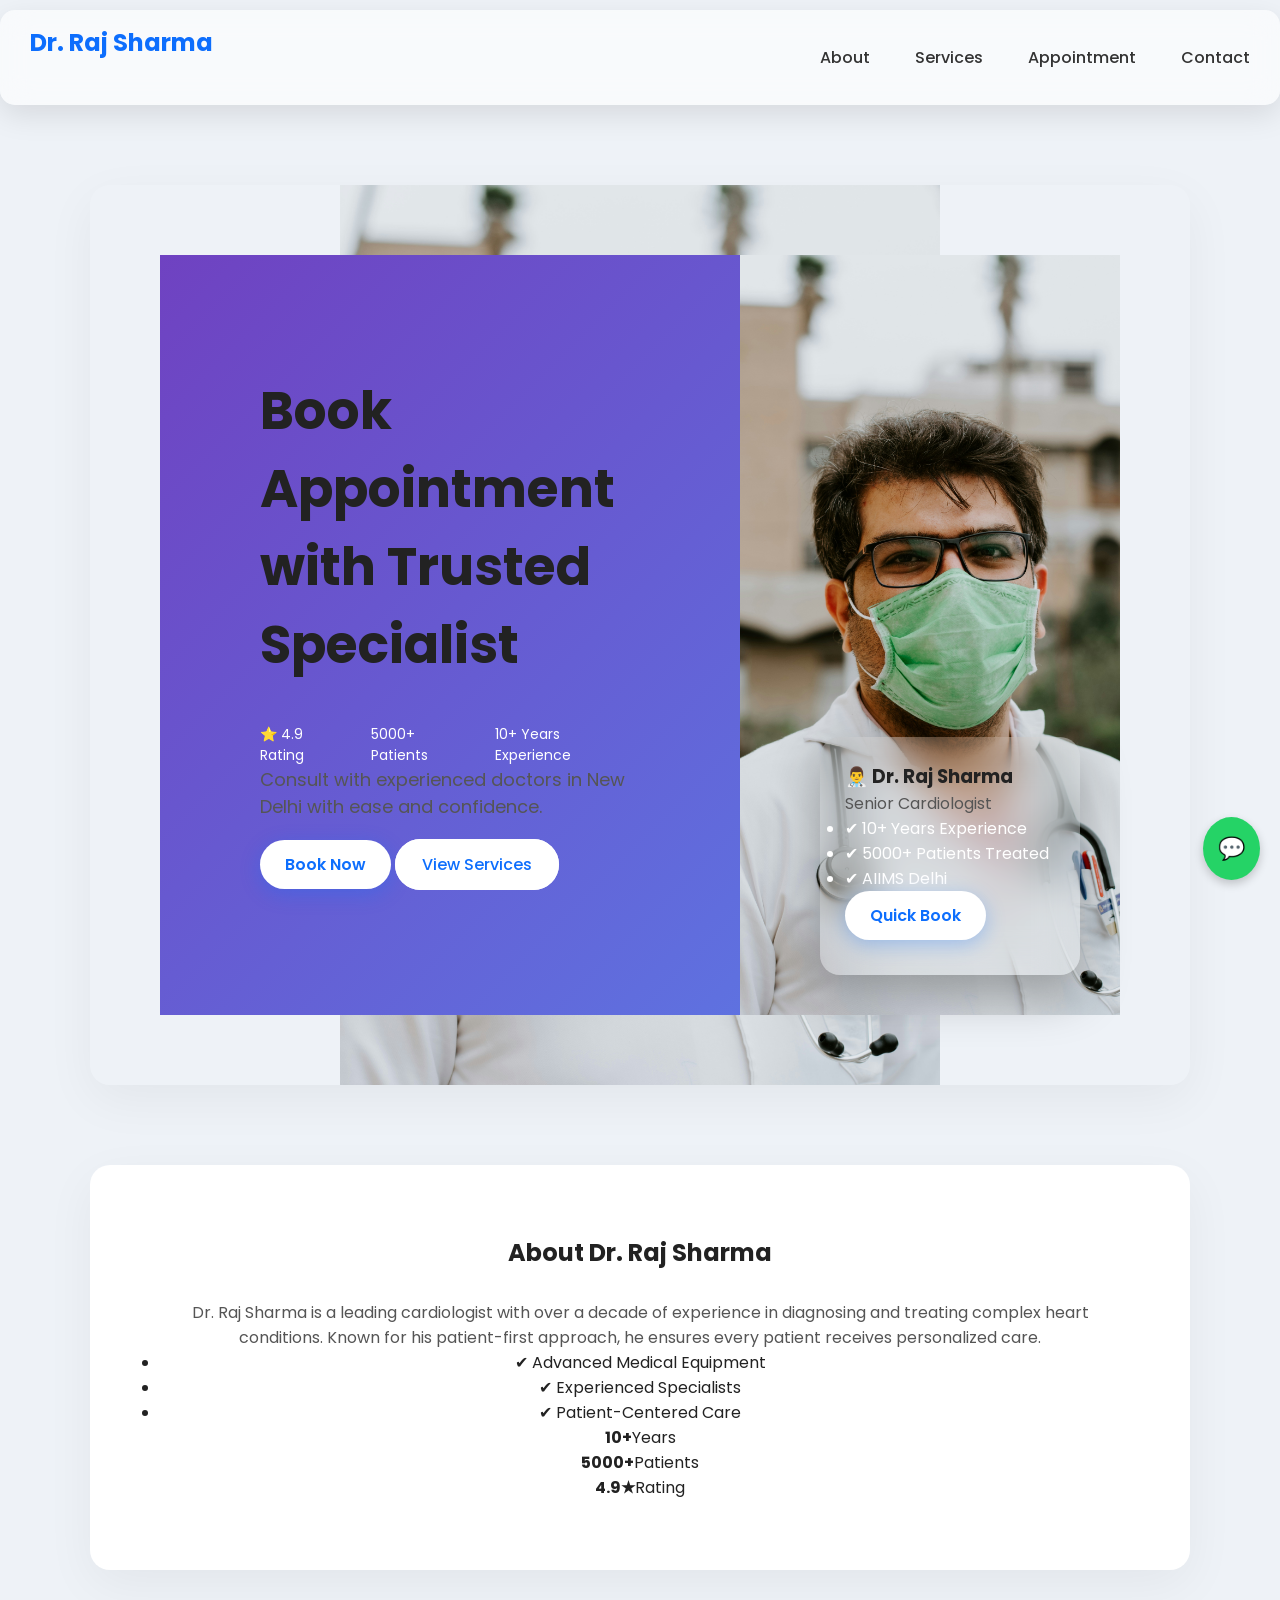
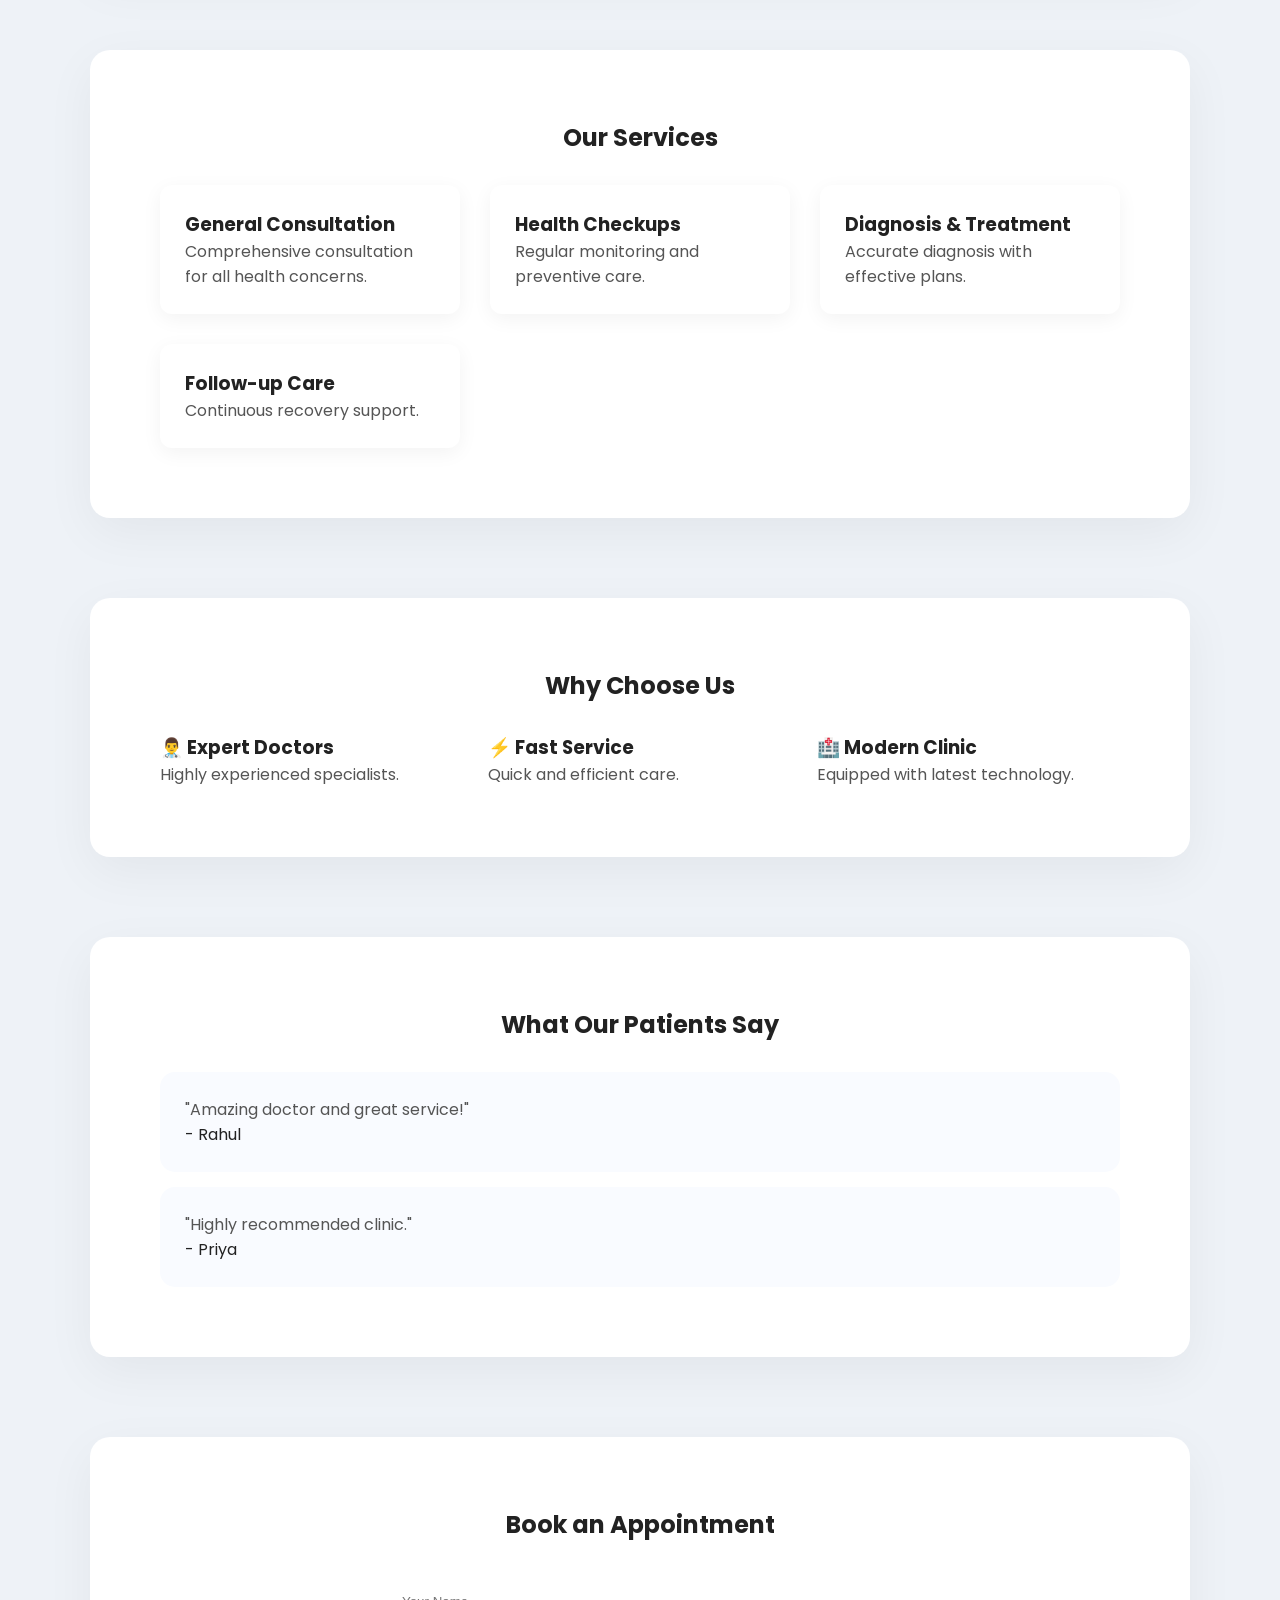
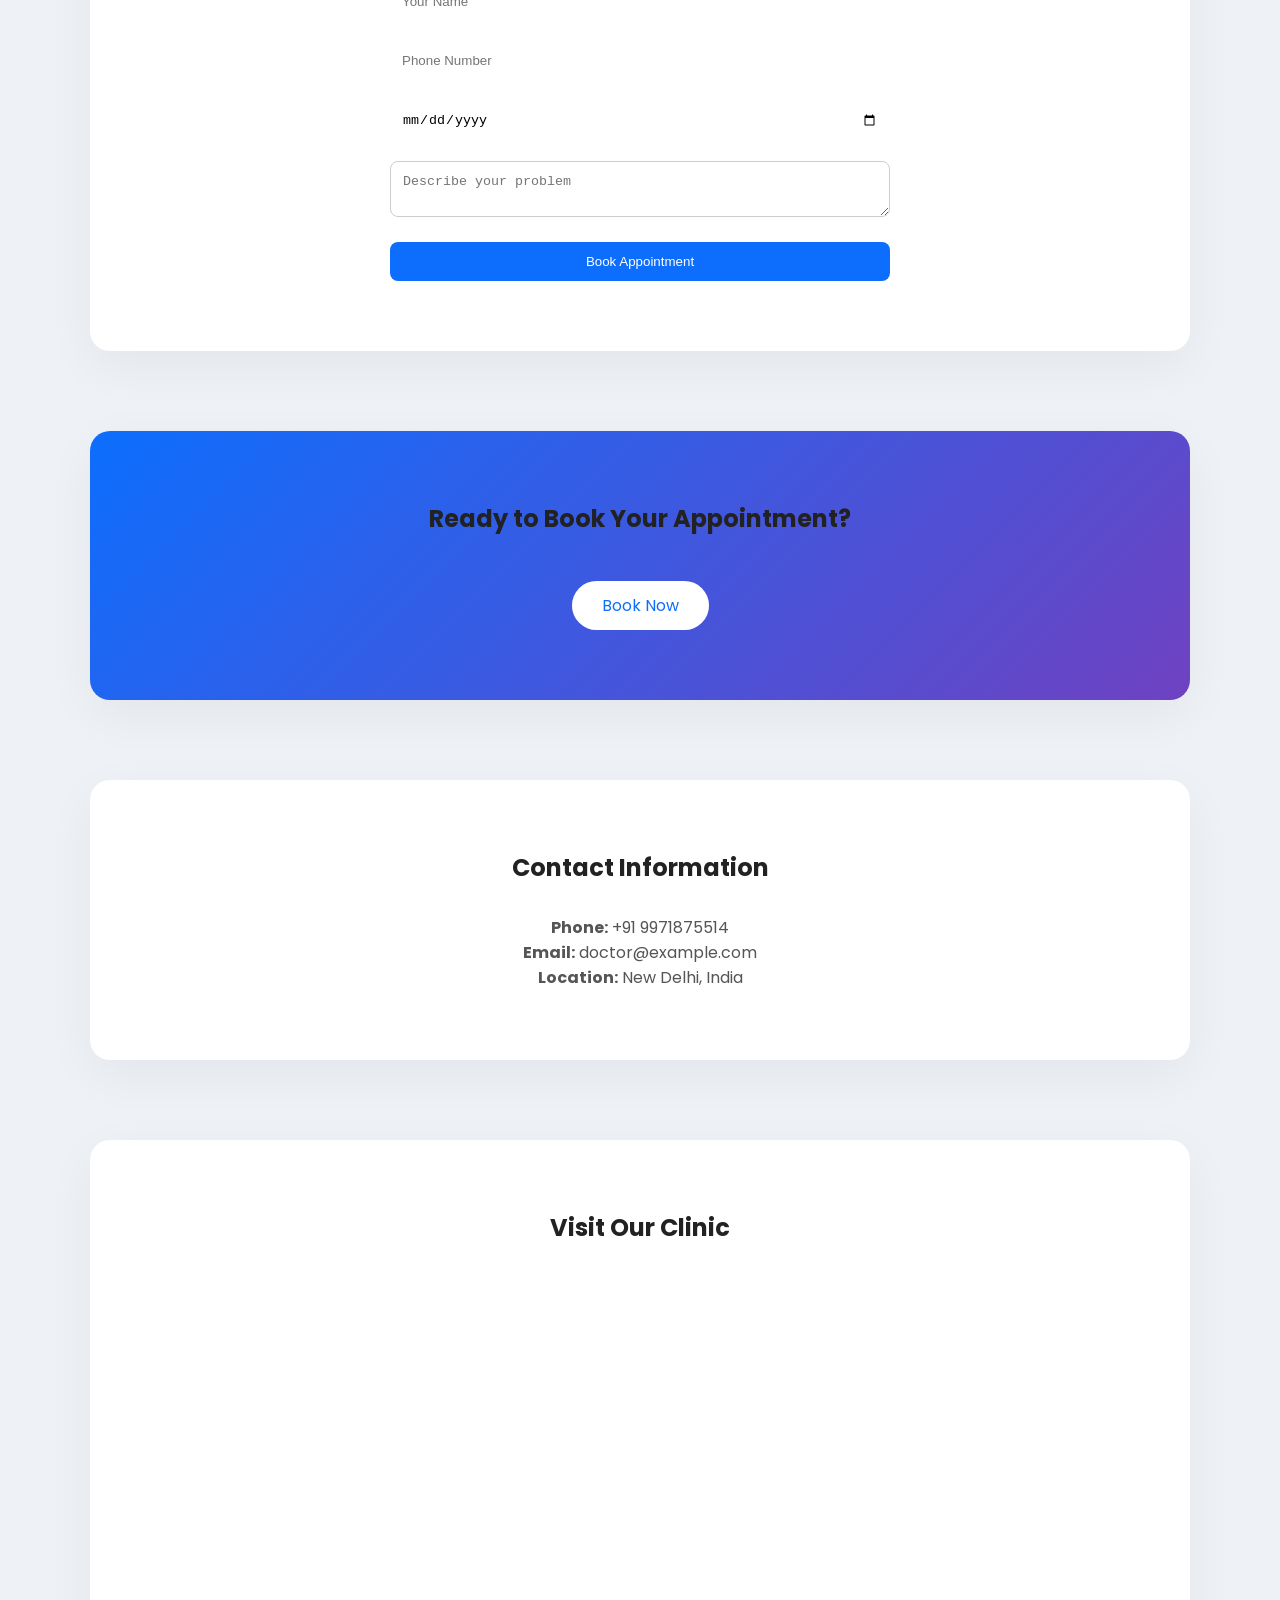
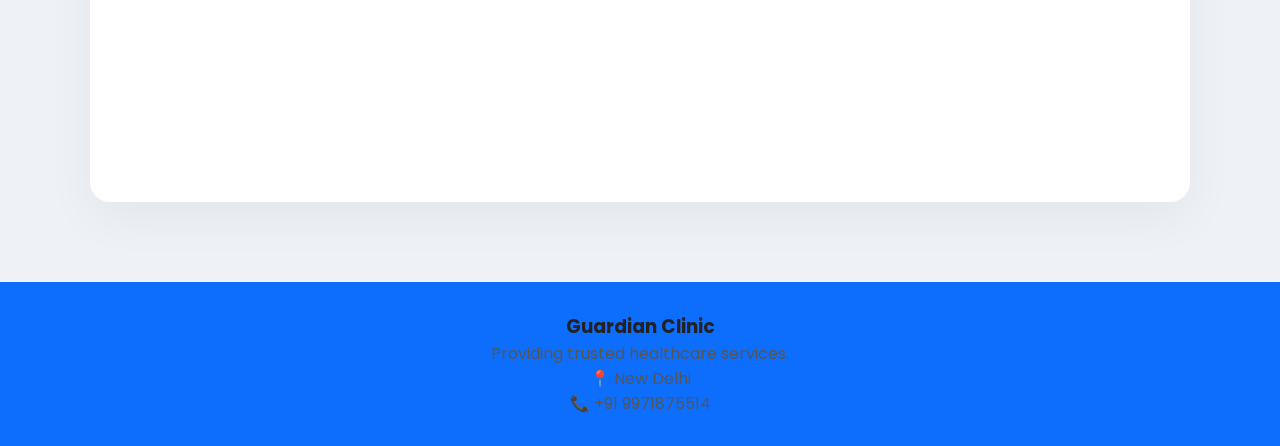
<file: web/index.html>
<!DOCTYPE html>
<html lang="en">
<head>
<meta charset="UTF-8">
<meta name="viewport" content="width=device-width, initial-scale=1.0">
<title>Doctor Raj Sharma | New Delhi</title>
<link href="https://fonts.googleapis.com/css2?family=Poppins:wght@300;400;600&display=swap" rel="stylesheet">
<link rel="stylesheet" href="style.css">
</head>

<body>

<!-- NAVBAR -->
<nav>
  <h2>Dr. Raj Sharma</h2>
  <ul>
    <li><a href="#about">About</a></li>
    <li><a href="#services">Services</a></li>
    <li><a href="#appointment">Appointment</a></li>
    <li><a href="#contact">Contact</a></li>
  </ul>
</nav>

<!-- HERO -->
<section class="hero">

  <div class="hero-left">
    <h1>Book Appointment with Trusted Specialist</h1>
<div class="trust-bar">
  <span>⭐ 4.9 Rating</span>
  <span>5000+ Patients</span>
  <span>10+ Years Experience</span>
</div>
    <p>Consult with experienced doctors in New Delhi with ease and confidence.</p>

    <div class="hero-buttons">
      <a href="#appointment" class="btn">Book Now</a>
      <a href="#services" class="btn-outline">View Services</a>
    </div>
  </div>

  <div class="hero-right">
    <div class="glass-card">
      <h3>👨‍⚕️ Dr. Raj Sharma</h3>
      <p>Senior Cardiologist</p>

      <ul>
        <li>✔ 10+ Years Experience</li>
        <li>✔ 5000+ Patients Treated</li>
        <li>✔ AIIMS Delhi</li>
      </ul>

      <a href="#appointment" class="btn small">Quick Book</a>
    </div>
  </div>

</section>
<!-- ABOUT -->
<section id="about" class="about-doctor">
  <div class="about-box">

    <div class="about-text">
      <h2>About Dr. Raj Sharma</h2>
      <p>
        Dr. Raj Sharma is a leading cardiologist with over a decade of experience 
        in diagnosing and treating complex heart conditions. Known for his 
        patient-first approach, he ensures every patient receives personalized care.
      </p>
<ul class="about-points">
  <li>✔ Advanced Medical Equipment</li>
  <li>✔ Experienced Specialists</li>
  <li>✔ Patient-Centered Care</li>
</ul>
      <div class="stats">
        <div><strong>10+</strong><span>Years</span></div>
        <div><strong>5000+</strong><span>Patients</span></div>
        <div><strong>4.9★</strong><span>Rating</span></div>
      </div>

    </div>

  </div>
</section>
<!-- SERVICES -->
<section id="services">
  <h2>Our Services</h2>

  <div class="services-grid">
    <div class="card">
      <h3>General Consultation</h3>
      <p>Comprehensive consultation for all health concerns.</p>
    </div>

    <div class="card">
      <h3>Health Checkups</h3>
      <p>Regular monitoring and preventive care.</p>
    </div>

    <div class="card">
      <h3>Diagnosis & Treatment</h3>
      <p>Accurate diagnosis with effective plans.</p>
    </div>

    <div class="card">
      <h3>Follow-up Care</h3>
      <p>Continuous recovery support.</p>
    </div>
  </div>
</section>

<!-- WHY -->
<section class="why-us">

  <h2>Why Choose Us</h2>

  <div class="why-grid">

    <div>
      <h3>👨‍⚕️ Expert Doctors</h3>
      <p>Highly experienced specialists.</p>
    </div>

    <div>
      <h3>⚡ Fast Service</h3>
      <p>Quick and efficient care.</p>
    </div>

    <div>
      <h3>🏥 Modern Clinic</h3>
      <p>Equipped with latest technology.</p>
    </div>

  </div>

</section>
<section class="testimonials">

  <h2>What Our Patients Say</h2>

  <div class="test-card">
    <p>"Amazing doctor and great service!"</p>
    <span>- Rahul</span>
  </div>

  <div class="test-card">
    <p>"Highly recommended clinic."</p>
    <span>- Priya</span>
  </div>

</section>
<!-- APPOINTMENT -->
<section id="appointment">
  <h2>Book an Appointment</h2>

<form action="https://formsubmit.co/divyanshx108@gmail.com" method="POST">
    <!-- FormSubmit configuration -->
    <input type="hidden" name="_next" value="https://drrajsharma.github.com/thankyou.html">
    <input type="hidden" name="_captcha" value="true">
    <input type="hidden" name="_subject" value="New Appointment Request - Dr. Raj Sharma"> 
    <input type="hidden" name="_template" value="table">
    <input type="text" name="name" placeholder="Your Name" required>
    <input type="tel" name="phone" placeholder="Phone Number" required>
    <input type="date" name="date" required>
    <textarea name="message" placeholder="Describe your problem"></textarea>

    <button type="submit">Book Appointment</button>
</form>
</section>
<section class="cta">
  <h2>Ready to Book Your Appointment?</h2>
  <a href="#appointment">Book Now</a>
</section>

<!-- CONTACT -->
<section id="contact">
  <h2>Contact Information</h2>
  <p><strong>Phone:</strong> +91 9971875514</p>
  <p><strong>Email:</strong> doctor@example.com</p>
  <p><strong>Location:</strong> New Delhi, India</p>
</section>

<!-- MAP -->
<section id="map">
  <h2>Visit Our Clinic</h2>

  <iframe 
    src="https://maps.google.com/maps?q=New%20Delhi&t=&z=13&ie=UTF8&iwloc=&output=embed"
    width="100%" 
    height="450"
    style="border:0;">
  </iframe>
</section>

<!-- FOOTER -->
<footer>

  <div>
    <h3>Guardian Clinic</h3>
    <p>Providing trusted healthcare services.</p>
  </div>

  <div>
    <p>📍 New Delhi</p>
    <p>📞 +91 9971875514</p>
  </div>

</footer>
<script src="script.js"></script>

</body>
</html>
</file>
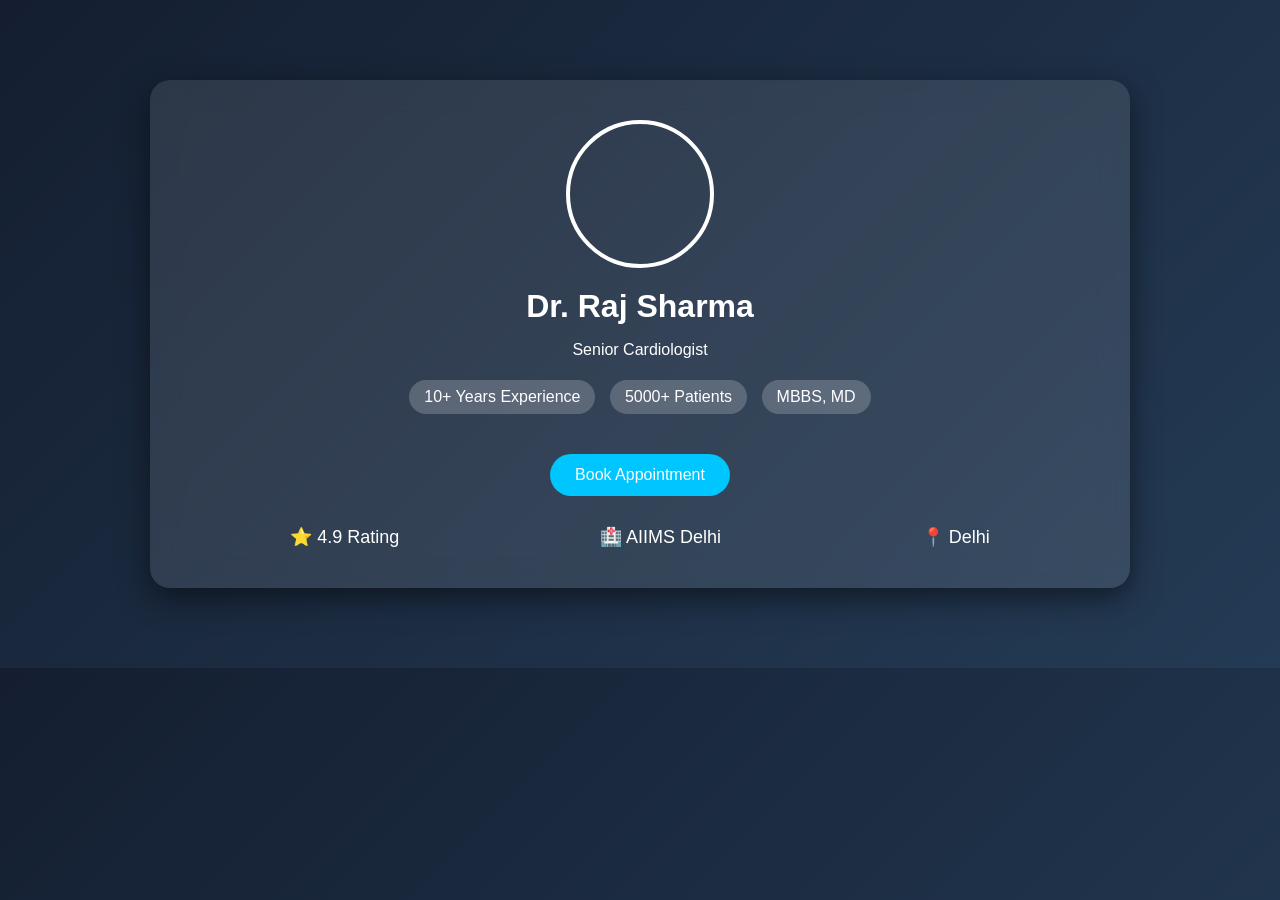
<file: web/doctor.html>
<!DOCTYPE html>
<html lang="en">
<head>
<meta charset="UTF-8">
<meta name="viewport" content="width=device-width, initial-scale=1.0">
<title>Doctor Profile</title>

<style>
body {
  margin: 0;
  font-family: 'Segoe UI', sans-serif;
  background: linear-gradient(135deg, #141e30, #243b55);
  color: white;
}

/* Glass Card */
.card {
  max-width: 900px;
  margin: 80px auto;
  padding: 40px;
  border-radius: 20px;
  background: rgba(255, 255, 255, 0.1);
  backdrop-filter: blur(15px);
  box-shadow: 0 10px 30px rgba(0,0,0,0.5);
  text-align: center;
}

/* Profile Circle */
.profile {
  width: 140px;
  height: 140px;
  border-radius: 50%;
  background: url('https://images.unsplash.com/photo-1582750433449-648ed127bb54?auto=format&fit=crop&w=400&q=80') center/cover;
  margin: 0 auto 20px;
  border: 4px solid white;
}

/* Name */
h1 {
  margin: 10px 0;
}

/* Tags */
.tags {
  margin: 15px 0;
}

.tags span {
  background: rgba(255,255,255,0.2);
  padding: 8px 15px;
  border-radius: 20px;
  margin: 5px;
  display: inline-block;
}

/* Button */
.btn {
  margin-top: 20px;
  padding: 12px 25px;
  border: none;
  border-radius: 30px;
  background: #00c6ff;
  color: white;
  cursor: pointer;
  font-size: 16px;
}

/* Stats */
.stats {
  display: flex;
  justify-content: space-around;
  margin-top: 30px;
}

.stats div {
  font-size: 18px;
}
</style>

</head>
<body>

<div class="card">
  
  <div class="profile"></div>

  <h1>Dr. Raj Sharma</h1>
  <p>Senior Cardiologist</p>

  <div class="tags">
    <span>10+ Years Experience</span>
    <span>5000+ Patients</span>
    <span>MBBS, MD</span>
  </div>

  <button class="btn" onclick="window.location.href='index.html#appointment'">
    Book Appointment
  </button>

  <div class="stats">
    <div>⭐ 4.9 Rating</div>
    <div>🏥 AIIMS Delhi</div>
    <div>📍 Delhi</div>
  </div>

</div>

</body>
</html>
</file>
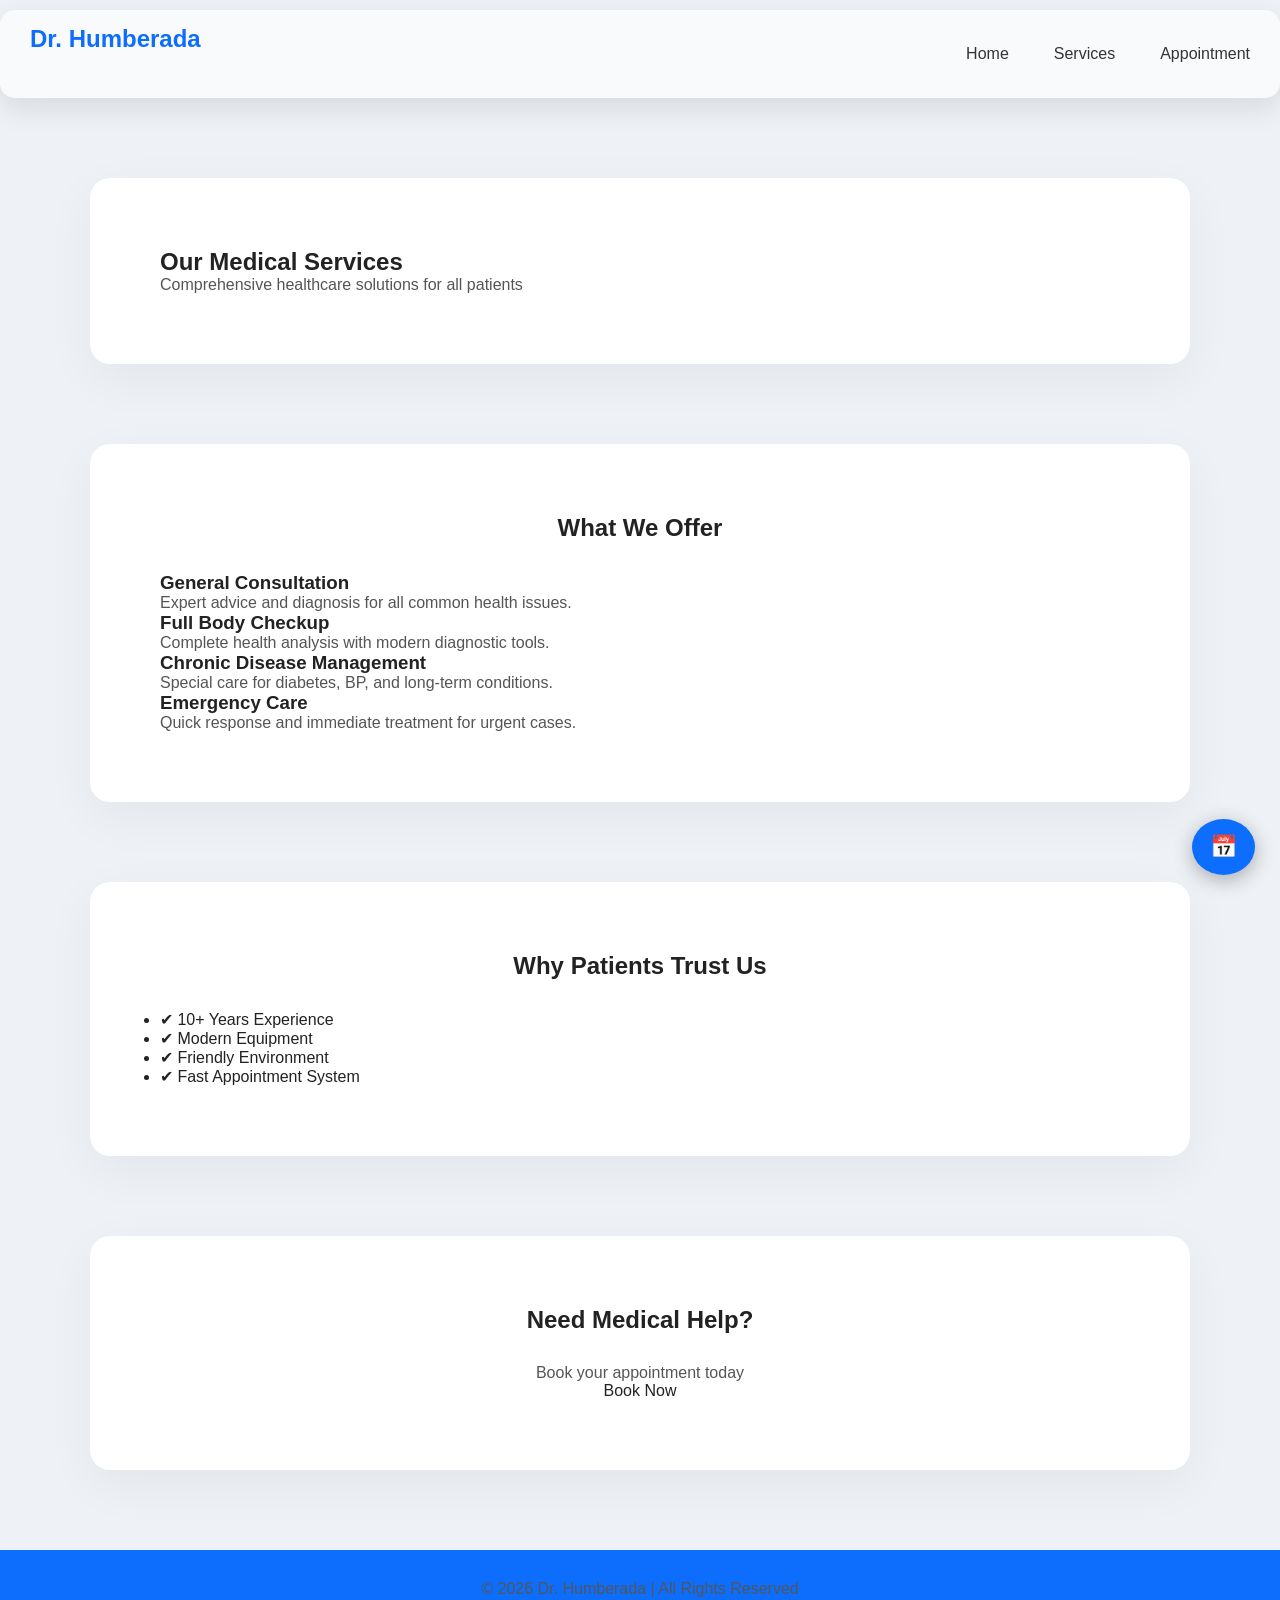
<file: web/services.html>
<!DOCTYPE html>
<html lang="en">
<head>
    <meta charset="UTF-8">
    <meta name="viewport" content="width=device-width, initial-scale=1.0">
    <title>Our Services | Dr. Humberada</title>
    <link rel="stylesheet" href="style.css">
</head>

<body>

<!-- NAVBAR -->
<nav>
    <h2>Dr. Humberada</h2>
    <ul>
        <li><a href="index.html">Home</a></li>
        <li><a href="services.html">Services</a></li>
        <li><a href="index.html#appointment">Appointment</a></li>
    </ul>
</nav>

<!-- HEADER -->
<section id="hero">
    <h1>Our Medical Services</h1>
    <p>Comprehensive healthcare solutions for all patients</p>
</section>

<!-- SERVICES DETAILS -->
<section>
    <h2>What We Offer</h2>

    <div>
        <h3>General Consultation</h3>
        <p>Expert advice and diagnosis for all common health issues.</p>

        <h3>Full Body Checkup</h3>
        <p>Complete health analysis with modern diagnostic tools.</p>

        <h3>Chronic Disease Management</h3>
        <p>Special care for diabetes, BP, and long-term conditions.</p>

        <h3>Emergency Care</h3>
        <p>Quick response and immediate treatment for urgent cases.</p>
    </div>
</section>

<!-- EXTRA SECTION (PRO LOOK) -->
<section>
    <h2>Why Patients Trust Us</h2>

    <ul>
        <li>✔ 10+ Years Experience</li>
        <li>✔ Modern Equipment</li>
        <li>✔ Friendly Environment</li>
        <li>✔ Fast Appointment System</li>
    </ul>
</section>

<!-- CTA -->
<section style="text-align:center;">
    <h2>Need Medical Help?</h2>
    <p>Book your appointment today</p>
    <a href="#appointment" class="floating-btn">📅</a>Book Now</a>
</section>

<!-- FOOTER -->
<footer>
    <p>© 2026 Dr. Humberada | All Rights Reserved</p>
</footer>

<script src="script.js"></script>

</body>
</html>
</file>
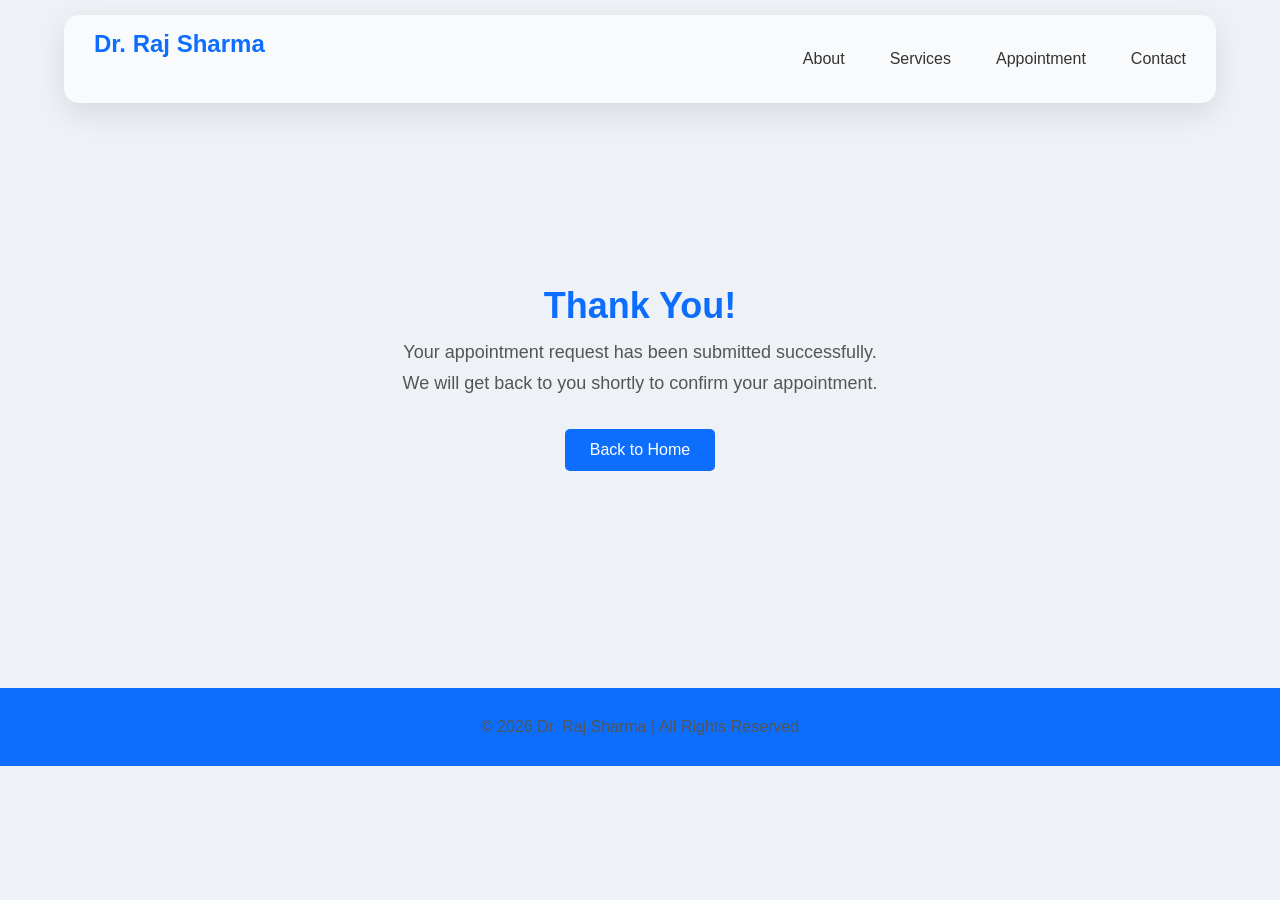
<file: web/thankyou.html>
<!DOCTYPE html>
<html lang="en">
<head>
    <meta charset="UTF-8">
    <meta name="viewport" content="width=device-width, initial-scale=1.0">
    <title>Thank You | Dr. Raj Sharma</title>
    <link rel="stylesheet" href="style.css">
    <style>
        .thankyou-container {
            text-align: center;
            padding: 100px 20px;
            max-width: 600px;
            margin: auto;
            min-height: 60vh;
            display: flex;
            flex-direction: column;
            justify-content: center;
            align-items: center;
        }
        .thankyou-container h1 {
            font-size: 36px;
            color: #0d6efd;
            margin-bottom: 15px;
        }
        .thankyou-container p {
            font-size: 18px;
            color: #555;
            margin-bottom: 10px;
        }
        .thankyou-container a {
            display: inline-block;
            margin-top: 25px;
            padding: 12px 25px;
            background: #0d6efd;
            color: white;
            text-decoration: none;
            border-radius: 5px;
        }
        .thankyou-container a:hover {
            background: #084298;
        }
    </style>
</head>
<body>

    <!-- NAVBAR -->
    <nav>
        <h2>Dr. Raj Sharma </h2>
        <ul>
            <li><a href="index.html#about">About</a></li>
            <li><a href="index.html#services">Services</a></li>
            <li><a href="index.html#appointment">Appointment</a></li>
            <li><a href="index.html#contact">Contact</a></li>
        </ul>
    </nav>

    <div class="thankyou-container">
        <h1>Thank You!</h1>
        <p>Your appointment request has been submitted successfully.</p>
        <p>We will get back to you shortly to confirm your appointment.</p>
        <a href="/">Back to Home</a>
    </div>

    <!-- FOOTER -->
    <footer>
        <p>&copy; 2026 Dr. Raj Sharma | All Rights Reserved</p>
    </footer>

</body>
</html>
</file>
<file: web/style.css>
/* RESET */
* {
  margin: 0;
  padding: 0;
  box-sizing: border-box;
}

body {
  font-family: 'Segoe UI', sans-serif;
  background: #f5f7fb;
  color: #633;
}

/* NAVBAR */
nav {
 position: sticky;
  top: 10px;
  margin: 10px;
  border-radius: 15px;
  backdrop-filter: blur(10px);
  background: rgba(13,110,253,0.7);
  z-index: 1000;
  display: flex;
  justify-content: space-between;
  align-items: center;
  background: white;
  padding: 15px 40px;
  box-shadow: 0 2px 10px rgba(0,0,0,0.05);
  position: sticky;
  top: 0;
  z-index: 1000;
}

nav h2 {
  color: #0d6efd;
}

nav ul {
  display: flex;
  list-style: none;
}

nav ul li {
  margin-left: 25px;
}

nav ul li a {
  text-decoration: none;
  color: #333;
  font-weight: 500;
}

/* ===== FINAL FIX ===== */

/* Text colors fix */
body {
  color: #153;
}

h1, h2, h3 {
  color: #222;
}

p {
  color: #555;
}

/* Links fix (purple hatao) */
a {
  color: #0d6efd;
  text-decoration: none;
}

/* Hero text white hi rahe */
.hero {
  color: white;
}

/* Hero background image fix */
.hero {
  height: 90vh;
  background: url('doctor.jpg');
  background-size: contain;   /* 🔥 ye main fix hai */
  background-position: center;
  background-repeat: no-repeat;
}
/* Doctor card fix */
.hero-card {
  background: white;
  color: #333;
  padding: 25px;
  border-radius: 20px;
  width: 280px;
  box-shadow: 0 15px 40px rgba(0,0,0,0.2);
  transition: 0.3s;
}

.hero-card:hover {
  transform: translateY(-8px);
}
/* Button fix */
/* PRIMARY BUTTON */
.btn {
  display: inline-block;
  padding: 14px 28px;
  background: linear-gradient(135deg, #0d6efd, #4ea1ff);
  color: white;
  border-radius: 30px;
  text-decoration: none;
  font-weight: 600;
  transition: all 0.3s ease;
  box-shadow: 0 5px 20px rgba(13,110,253,0.3);
}

.btn:hover {
  transform: translateY(-3px);
  box-shadow: 0 10px 30px rgba(13,110,253,0.5);
}

/* OUTLINE BUTTON */
.btn-outline {
  border: 2px solid white;
  color: white;
  padding: 12px 26px;
  border-radius: 30px;
  text-decoration: none;
  font-weight: 500;
  transition: 0.3s;
}

.btn-outline:hover {
  background: black;
  color: #0d6efd;
}
/* Outline button fix */
.btn-outline {
  border: 2px solid white;
  color: black;
}

/* SECTIONS */
section {
  padding: 80px 20px;
  max-width: 1100px;
  margin: auto;
}

h2 {
  text-align: center;
  margin-bottom: 30px;
}

/* ABOUT */
.about-doctor {
  text-align: center;
}

.about-doctor .info {
  display: flex;
  justify-content: center;
  gap: 20px;
  margin-top: 20px;
}

.about-doctor .info div {
  background: white;
  padding: 15px 20px;
  border-radius: 10px;
  box-shadow: 0 5px 15px rgba(0,0,0,0.05);
}

.services {
  background: linear-gradient(135deg, #1c1c2b, #2b2b3d);
  padding: 80px 20px;
  color: #fff;
  font-family: 'Poppins', sans-serif;
  text-align: center;
}

.services h2 {
  font-size: 2.5rem;
  margin-bottom: 50px;
  color: #ffd700; /* Gold accent */
}

.services-grid {
  display: grid;
  grid-template-columns: repeat(auto-fit, minmax(250px, 1fr));
  gap: 30px;
}

.service-card {
  background: rgba(255, 255, 255, 0.05);
  backdrop-filter: blur(12px);
  border-radius: 20px;
  padding: 30px 20px;
  transition: all 0.4s ease;
  box-shadow: 0 10px 25px rgba(0,0,0,0.3);
}

.service-card:hover {
  transform: translateY(-10px) scale(1.03);
  box-shadow: 0 20px 40px rgba(0,0,0,0.5);
}

.icon {
  font-size: 50px;
  margin-bottom: 20px;
  display: inline-block;
  transition: transform 0.4s ease, color 0.4s ease;
}

.service-card:hover .icon {
  transform: rotate(10deg) scale(1.2);
  color: #ffd700;
}

.service-card h3 {
  font-size: 1.5rem;
  margin-bottom: 15px;
}

.service-card p {
  font-size: 1rem;
  line-height: 1.6;
  color: #ddd;
}
.card {
  background: white;
  padding: 25px;
  border-radius: 12px;
  transition: 0.3s;
  box-shadow: 0 5px 20px rgba(0,0,0,0.05);
}

.card:hover {
  transform: translateY(-8px);
  box-shadow: 0 10px 30px rgba(0,0,0,0.1);
}
.floating-btn {
  position: fixed;
  bottom: 25px;
  right: 25px;
  background: #0d6efd;
  color: white;
  font-size: 22px;
  padding: 15px 18px;
  border-radius: 50%;
  text-decoration: none;
  box-shadow: 0 5px 20px rgba(0,0,0,0.3);
  transition: 0.3s;
}

.floating-btn:hover {
  transform: scale(1.1);
}
/* WHY */
#why ul {
  max-width: 500px;
  margin: auto;
  list-style: none;
}

#why li {
  padding: 12px;
  font-size: 16px;
  background: white;
  margin-bottom: 10px;
  border-radius: 8px;
  box-shadow: 0 3px 10px rgba(0,0,0,0.05);
}

/* FORM */
form {
  max-width: 500px;
  margin: auto;
  display: flex;
  flex-direction: column;
}

form input, form textarea {
  padding: 12px;
  margin-top: 10px;
  border-radius: 8px;
  border: 1px solid #ccc;
}

form button {
  margin-top: 15px;
  padding: 12px;
  background: #0d6efd;
  color: white;
  border: none;
  border-radius: 8px;
  cursor: pointer;
}

form button:hover {
  background: #084298;
}

/* CONTACT */
#contact {
  text-align: center;
}

/* MAP */
#map iframe {
  border-radius: 10px;
}

/* FOOTER */
footer {
  background: #0d6efd;
  color: white;
  text-align: center;
  padding: 20px;
  margin-top: 40px;
}

/* RESPONSIVE */
@media(max-width: 768px) {
  nav {
    flex-direction: column;
  }

  .about-doctor .info {
    flex-direction: column;
  }
}
/* ===== PREMIUM HERO ===== */
.hero {
  display: flex;
  height: 100vh;
}

.hero-left {
  flex: 1;
  display: flex;
  flex-direction: column;
  justify-content: center;
  padding: 60px;
  background: linear-gradient(135deg, #0d6efd, #4ea1ff);
  color: white;
}

.hero-left h1 {
  font-size: 42px;
  margin-bottom: 15px;
}

.hero-left p {
  font-size: 18px;
  margin-bottom: 20px;
}

.hero-buttons a {
  margin-bottom: 10px;
}

.btn {
  padding: 12px 25px;
  background: white;
  color: #0d6efd;
  border-radius: 30px;
  text-decoration: none;
}

.btn-outline {
  border: 2px solid white;
  color: white;
  padding: 10px 22px;
  border-radius: 30px;
  text-decoration: none;
}

.hero-right {
  position: relative;  /* 🔥 important */
  flex: 1;
  background: url('doctor.jpg');
  background-size: cover;
  background-position: center;
  display: flex;
  justify-content: center;
  align-items: center;
}

.glass-card {
  position: absolute;
  right: 40px;
  bottom: 40px;

  background: rgba(255,255,255,0.15);
  backdrop-filter: blur(10px);
  padding: 20px;
  border-radius: 15px;
  color: white;
  width: 260px;
}.btn.small {
  margin-bottom: 10px;
}
/* ANIMATED BACKGROUND */
.hero-left {
  background: linear-gradient(-45deg, #0d6efd, #4ea1ff, #6f42c1, #0d6efd);
  background-size: 400% 400%;
  animation: gradientMove 8s ease infinite;
}

@keyframes gradientMove {
  0% { background-position: 0% 50%; }
  50% { background-position: 100% 50%; }
  100% { background-position: 0% 50%; }
}
/* ===== GOOGLE FONT APPLY KARO ===== */
body {
  font-family: 'Poppins', sans-serif;
  background: #eef2f7;
  color: #222;
}

/* ===== NAVBAR (GLASS + FLOAT) ===== */
nav {
  position: sticky;
  top: 15px;
  margin: 10px auto;
  width: 90%;
  padding: 15px 30px;
  border-radius: 15px;
  backdrop-filter: blur(15px);
  background: rgba(255,255,255,0.6);
  display: flex;
  justify-content: space-between;
  z-index: 1000;
  box-shadow: 0 10px 30px rgba(0,0,0,0.1);
}

nav ul {
  display: flex;
  gap: 20px;
}

/* ===== HERO SPLIT PREMIUM ===== */
.hero {
  display: flex;
  height: 100vh;
}

.hero-left {
  flex: 1;
  padding: 100px;
  display: flex;
  flex-direction: column;
  justify-content: center;

  background: linear-gradient(-45deg, #0d6efd, #4ea1ff, #6f42c1);
  background-size: 400% 400%;
  animation: gradientMove 10s ease infinite;

  color: white;
}

.hero-left h1 {
  font-size: 52px;
  margin-bottom: 20px;
}

.hero-left p {
  font-size: 18px;
  margin-bottom: 20px;
}

.hero-left a {
  background: white;
  color: #0d6efd;
  padding: 12px 25px;
  border-radius: 30px;
  width: fit-content;
  text-decoration: none;
}

/* ===== HERO IMAGE SIDE ===== */
.hero-right {
  flex: 1;
  background: url('doctor.jpg');
  background-size: cover;
  background-position: center;
  position: relative;
}

/* ===== GLASS CARD ===== */
.glass-card {
  position: absolute;
  bottom: 40px;
  right: 40px;

  background: rgba(255,255,255,0.15);
  backdrop-filter: blur(20px);
  padding: 25px;
  border-radius: 20px;
  color: white;
  width: 260px;

  box-shadow: 0 20px 50px rgba(0,0,0,0.3);
}

/* ===== TRUST BAR ===== */
.trust-bar {
  display: flex;
  gap: 20px;
  margin-top: 20px;
  font-size: 14px;
}

/* ===== SECTION CARDS ===== */
section {
  max-width: 1100px;
  margin: 80px auto;
  padding: 70px;
  background: white;
  border-radius: 20px;
  box-shadow: 0 15px 50px rgba(0,0,0,0.05);
}

/* ===== ABOUT ===== */
.about {
  display: flex;
  gap: 50px;
  align-items: center;
}

.about img {
  width: 100%;
  border-radius: 15px;
}

/* ===== SERVICES ===== */
.services-grid {
  display: grid;
  grid-template-columns: repeat(3, 1fr);
  gap: 30px;
}

.service-card {
  padding: 30px;
  border-radius: 15px;
  background: #f9fbff;
  transition: 0.3s;
}

.service-card:hover {
  transform: translateY(-10px);
  box-shadow: 0 20px 40px rgba(0,0,0,0.1);
}

/* ===== WHY US ===== */
.why-grid {
  display: grid;
  grid-template-columns: repeat(3, 1fr);
  gap: 25px;
}

/* ===== TESTIMONIAL ===== */
.test-card {
  background: #f9fbff;
  padding: 25px;
  border-radius: 15px;
  margin-top: 15px;
}

/* ===== CTA ===== */
.cta {
  text-align: center;
  background: linear-gradient(135deg, #0d6efd, #6f42c1);
  color: white;
}

.cta a {
  display: inline-block;
  margin-top: 15px;
  padding: 12px 30px;
  background: white;
  color: #0d6efd;
  border-radius: 30px;
  text-decoration: none;
}

/* ===== FORM ===== */
form {
  display: flex;
  flex-direction: column;
  gap: 10px;
}

form input, form button {
  padding: 12px;
  border-radius: 8px;
  border: none;
}

form button {
  background: #0d6efd;
  color: white;
}

/* ===== FOOTER ===== */
footer {
  background: #0d6efd;
  color: white;
  padding: 30px;
  text-align: center;
}

/* ===== ANIMATION ===== */
@keyframes gradientMove {
  0% {background-position: 0% 50%;}
  50% {background-position: 100% 50%;}
  100% {background-position: 0% 50%;}
}

/* ===== RESPONSIVE ===== */
@media (max-width: 768px) {
  .hero {
    flex-direction: column;
  }

  .services-grid {
    grid-template-columns: 1fr;
  }

  .about {
    flex-direction: column;
  }
}
</file>
